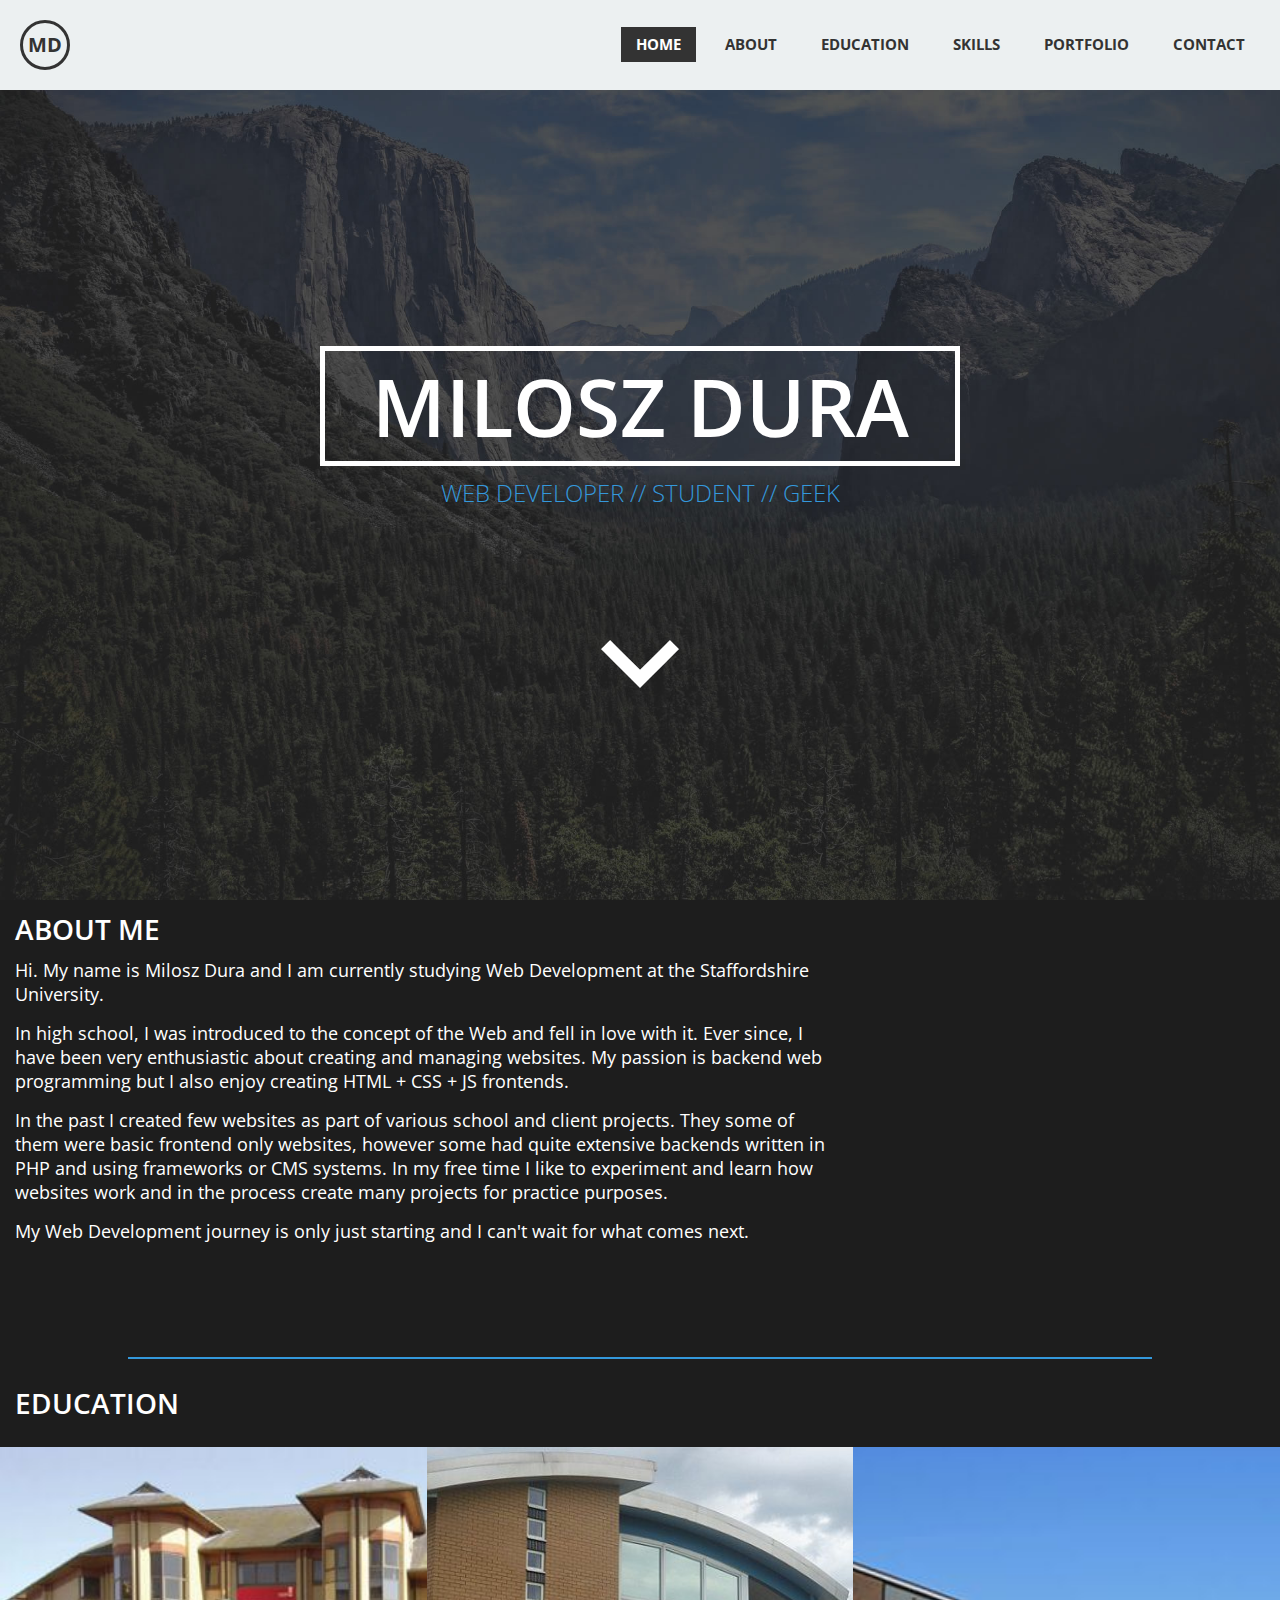
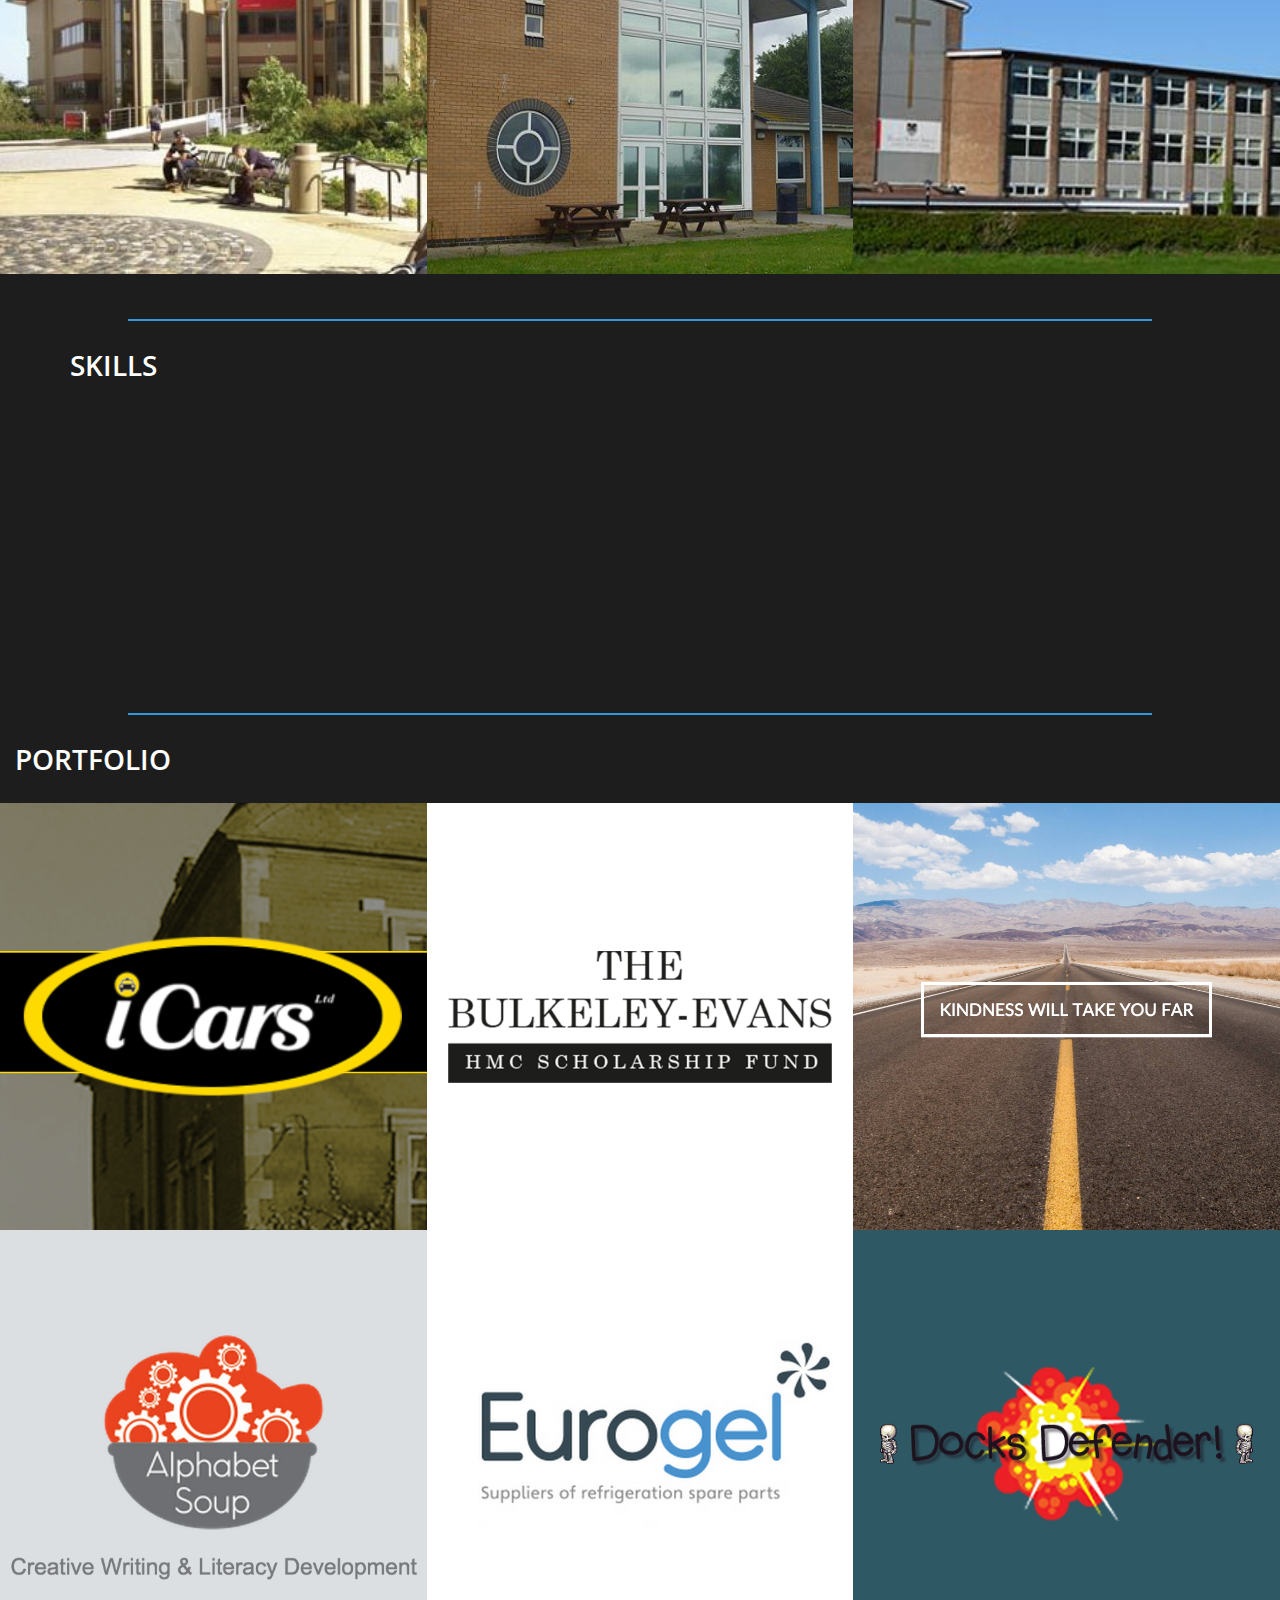
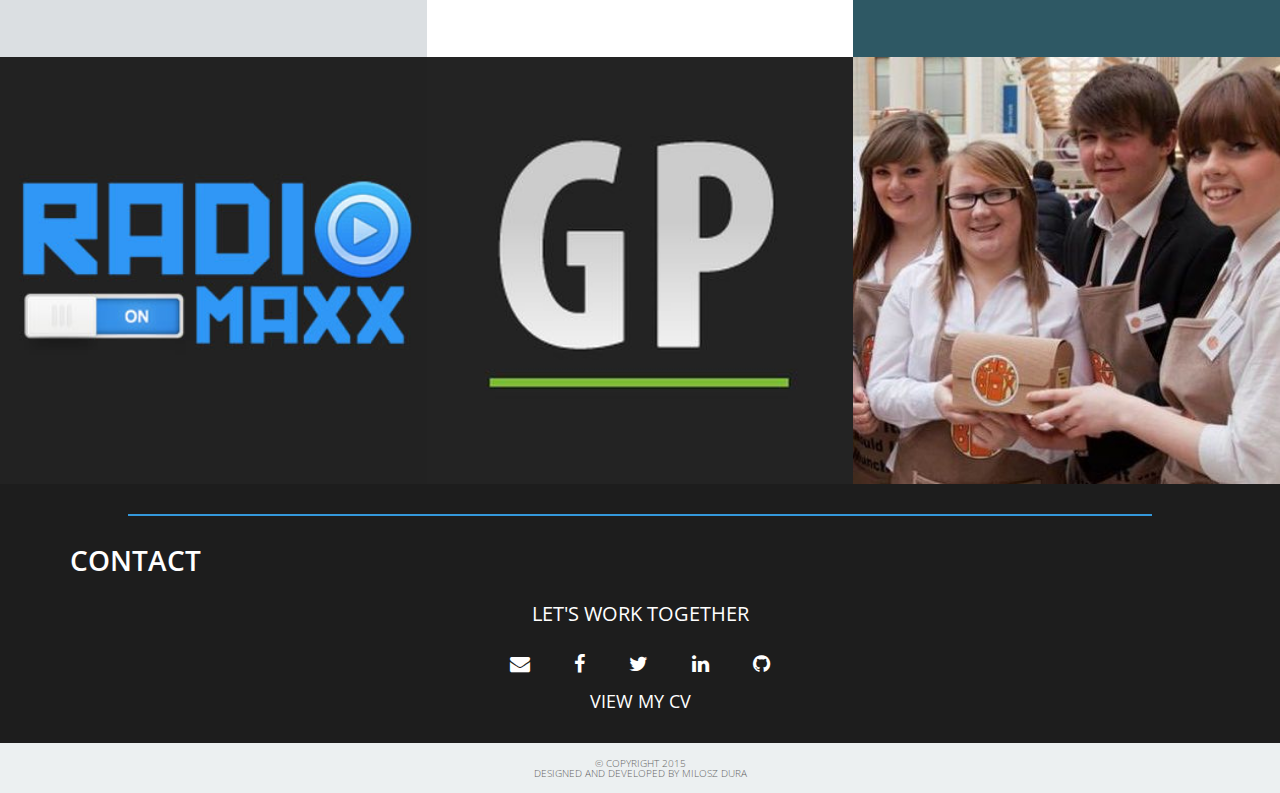
<file: index.html>
<!DOCTYPE html>
<html lang="en">
<head>
    <meta charset="UTF-8">
    <meta name="description" content="Milosz Dura - Porfolio"/>
    <meta name="author" content="Milosz Dura"/>
    <meta name="keywords" content="milosz, dura, portfolio"/>
    <meta name="viewport" content="initial-scale=1.0 maximum-scale=1.0 user-scalable=0"/>
    <title>Milosz Dura // Web Developer // Student // Geek</title>
    <link rel="stylesheet" href="https://maxcdn.bootstrapcdn.com/font-awesome/4.4.0/css/font-awesome.min.css">
    <link href='https://fonts.googleapis.com/css?family=Open+Sans:400,300,700,800,600' rel='stylesheet' type='text/css'>
    <link rel="icon" href="assets/favicon.ico?v=2" type="image/x-icon"/>
    <link rel="stylesheet" href="css/normalize.css">
    <link rel="stylesheet" href="https://maxcdn.bootstrapcdn.com/bootstrap/3.3.5/css/bootstrap.min.css">
    <link rel="stylesheet" href="css/app.css">
    <script src="https://ajax.googleapis.com/ajax/libs/jquery/2.1.3/jquery.min.js"></script>
    <script src="https://maxcdn.bootstrapcdn.com/bootstrap/3.3.5/js/bootstrap.min.js"></script>
</head>
<body ontouchstart="">
<script>
    (function (i, s, o, g, r, a, m) {
        i['GoogleAnalyticsObject'] = r;
        i[r] = i[r] || function () {
            (i[r].q = i[r].q || []).push(arguments)
        }, i[r].l = 1 * new Date();
        a = s.createElement(o),
            m = s.getElementsByTagName(o)[0];
        a.async = 1;
        a.src = g;
        m.parentNode.insertBefore(a, m)
    })(window, document, 'script', '//www.google-analytics.com/analytics.js', 'ga');

    ga('create', 'UA-50985585-2', 'auto');
    ga('send', 'pageview');
</script>
<div id="wrapper">
    <div id="menu">
        <div class="row">
            <div class="col-sm-1 left">
                <a class="welcome" title="Home">
                    <div class="mini-logo">
                        <div class="mini-logo-text">MD</div>
                    </div>
                </a>
                <div class="burger">
                    <ul>
                        <li><a><i class="fa fa-bars"></i></a></li>
                    </ul>
                </div>
            </div>
            <div class="col-sm-11">
                <ul class="menu-box">
                    <li class="welcome current"><a title="Home">Home</a></li>
                    <li class="about"><a title="About">About</a></li>
                    <li class="education"><a title="Education">Education</a></li>
                    <li class="skills"><a title="Skills">Skills</a></li>
                    <li class="portfolio"><a title="Portfolio">Portfolio</a></li>
                    <li class="contact"><a title="Contact">Contact</a></li>
                </ul>
            </div>
        </div>
    </div>
    <div id="welcome" class="section">
        <div id="welcome-content">
            <h1>Milosz Dura</h1>
            <h2>Web Developer // Student // Geek</h2>
            <div class="arrow">
                <a class="about"><img src="assets/arrow.png" alt="Arrow pointing down."></a>
            </div>
        </div>
    </div>
    <div id="about" class="section">
        <div class="row">
            <div class="col-md-12">
                <h3>ABOUT ME</h3>
            </div>
            <div class="col-sm-4 content-pic-1 hideme">
                <img src="assets/headshot.jpg">
            </div>
            <div class="col-sm-8">
                <p>Hi. My name is Milosz Dura and I am currently studying Web Development at the Staffordshire
                    University.</p>
                <p>In high school, I was introduced to the concept of the Web and fell in love with it. Ever since, I
                    have been very enthusiastic about creating and managing websites. My passion is backend web
                    programming but I also enjoy creating HTML + CSS + JS frontends.</p>
                <p>In the past I created few websites as part of various school and client projects. They some of them
                    were basic frontend only websites, however some had quite extensive backends written in PHP and
                    using frameworks or CMS systems. In my free time I like to experiment and learn how websites work
                    and in the process create many projects for practice purposes.</p>
                <p>My Web Development journey is only just starting and I can't wait for what comes next.</p>
            </div>
        </div>
    </div>
    <div class="spacer"></div>
    <div id="education" class="section">
        <div class="row">
            <div class="col-md-12">
                <h3>EDUCATION</h3>
            </div>
            <div class="col-sm-4">
                <div class="content-pic">
                    <div class="pic" style="background-image:url(assets/staffs.jpg);">
                        <div class="pic-content">
                            <div class="pic-container">
                                <p><i class="fa fa-graduation-cap"></i></p>
                                <a>
                                    <p class="border">STAFFORDSHIRE UNIVERSITY</p>
                                </a>
                                <p>2014 – PRESENT</p>
                                <p>WEB DEVELOPMENT</p>
                            </div>
                        </div>
                    </div>
                </div>
            </div>
            <div class="col-sm-4">
                <div class="content-pic">
                    <div class="pic" style="background-image:url(assets/stapen.jpg);">
                        <div class="pic-content">
                            <div class="pic-container">
                                <p><i class="fa fa-book"></i></p>
                                <a>
                                    <p class="border">STAPENHILL POST 16 CENTRE</p>
                                </a>
                                <p>2012 – 2014</p>
                                <p>DOUBLE ICT & MATHS</p>
                            </div>
                        </div>
                    </div>
                </div>
            </div>
            <div class="col-sm-4">
                <div class="content-pic">
                    <div class="pic" style="background-image:url(assets/robert.jpg);">
                        <div class="pic-content">
                            <div class="pic-container">
                                <p><i class="fa fa-pencil"></i></p>
                                <a>
                                    <p class="border">BLESSED ROBERT SUTTON CATHOLIC SPORT COLLEGE</p>
                                </a>
                                <p>2009 – 2012</p>
                                <p>8 GSCES</p>
                            </div>
                        </div>
                    </div>
                </div>
            </div>
        </div>
    </div>
    <div class="spacer"></div>
    <div id="skills" class="section">
        <div class="container">
            <div class="row">
                <div class="col-md-12">
                    <h3>SKILLS</h3>
                </div>
                <div class="col-md-4 center hideme">
                    <h4>FRONT END</h4>
                    <p><i class="fa fa-html5"></i></p>
                    <p>I build websites using latest standards. My skills include <strong>HTML</strong>,
                        <strong>CSS</strong> and <strong>JavaScript</strong> as well as frameworks and libraries such as
                        <strong>Bootstrap</strong>, <strong>Foundation</strong>, <strong>SASS</strong> and <strong>jQuery</strong>.
                    </p>
                </div>
                <div class="col-md-4 center hideme">
                    <h4>BACK END</h4>
                    <p><i class="fa fa-code"></i></p>
                    <p>My main focus is back end development. I have vast amount of skills in this area. I am
                        comfortable coding in languages such as <strong>PHP</strong> using <strong>SQL</strong>
                        databases. I am also familiar with frameworks like <strong>Laravel</strong>.</p>
                </div>
                <div class="col-md-4 center hideme">
                    <h4>EXPERIENCE</h4>
                    <p><i class="fa fa-terminal"></i></p>
                    <p>I have almost a year of professional experience in Web Development. During that time I
                        familiarised myself with a lot of new technologies and techniques such as source control using
                        <strong>Git</strong>. I have also used CMS systems such as <strong>SilverStripe</strong> and
                        <strong>Perch</strong>.</p>
                </div>
            </div>
        </div>
    </div>
    <div class="spacer"></div>
    <div id="portfolio" class="section">
        <div class="row">
            <div class="col-md-12">
                <h3>PORTFOLIO</h3>
            </div>
            <div class="col-sm-4 content-pic">
                <div class="pic" style="background-image:url(assets/icars.png);">
                    <div class="pic-content">
                        <div class="pic-container">
                            <p><i class="fa fa-paper-plane-o"></i></p>
                            <a href="https://icarsltd.com/" target="_blank">
                                <p class="border">iCars</p>
                            </a>
                            <p>Taxi company website build using Angular 2 and vanilla PHP backend.</p>
                            <p>Uses third party APIs to allow online address lookups, quoting and booking.</p>
                        </div>
                    </div>
                </div>
            </div>
            <div class="col-sm-4 content-pic">
                <div class="pic" style="background-image:url(assets/bulkeley-evans.png);">
                    <div class="pic-content">
                        <div class="pic-container">
                            <p><i class="fa fa-paper-plane-o"></i></p>
                            <a href="http://gap-year-the-bulkeley-evans.co.uk/" target="_blank">
                                <p class="border">BULKELEY EVANS</p>
                            </a>
                            <p>Bulkeley Evans is a charity website written in PHP using SilverStripe &amp; jQuery.</p>
                        </div>
                    </div>
                </div>
            </div>
            <div class="col-sm-4 content-pic">
                <div class="pic" style="background-image:url(assets/project-66.png);">
                    <div class="pic-content">
                        <div class="pic-container">
                            <p><i class="fa fa-paper-plane-o"></i></p>
                            <a href="http://project66.co.uk/" target="_blank">
                                <p class="border">PROJECT 66</p>
                            </a>
                            <p>PROJECT 66 is a charity website written in PHP using Laravel &amp; jQuery.</p>
                        </div>
                    </div>
                </div>
            </div>
            <div class="col-sm-4 content-pic">
                <div class="pic" style="background-image:url(assets/alphabet-soup.png);">
                    <div class="pic-content">
                        <div class="pic-container">
                            <p><i class="fa fa-paper-plane-o"></i></p>
                            <a href="http://alphabet-soup.co.uk/" target="_blank">
                                <p class="border">ALPHABET SOUP</p>
                            </a>
                            <p>Alphabet Soup is a business website written in PHP using Laravel &amp; jQuery.</p>
                        </div>
                    </div>
                </div>
            </div>
            <div class="col-sm-4 content-pic">
                <div class="pic" style="background-image:url(assets/eurogel.png);">
                    <div class="pic-content">
                        <div class="pic-container">
                            <p><i class="fa fa-paper-plane-o"></i></p>
                            <a href="http://eurogel.co.uk/" target="_blank">
                                <p class="border">EUROGEL</p>
                            </a>
                            <p>Eurogel Ltd is a family run business website written in PHP using jQuery.</p>
                        </div>
                    </div>
                </div>
            </div>
            <div class="col-sm-4 content-pic">
                <div class="pic" style="background-image:url(assets/docksDefender.png);">
                    <div class="pic-content">
                        <div class="pic-container">
                            <p><i class="fa fa-paper-plane-o"></i></p>
                            <a href="https://docksdefender.miloszdura.com/" target="_blank">
                                <p class="border">DOCKS DEFENDER!</p>
                            </a>
                            <p>JAVASCRIPT GAME CREATED DURING SPARE TIME.</p>
                        </div>
                    </div>
                </div>
            </div>
            <div class="col-sm-4 content-pic">
                <div class="pic" style="background-image:url(assets/radiomaxxx.jpg);">
                    <div class="pic-content">
                        <div class="pic-container">
                            <p><i class="fa fa-paper-plane-o"></i></p>
                            <a href="https://radiomaxx.miloszdura.com/" target="_blank">
                                <p class="border">RADIO MAXX</p>
                            </a>
                            <p>INTERNET RADIO STATION.</p>
                        </div>
                    </div>
                </div>
            </div>
            <div class="col-sm-4 content-pic">
                <div class="pic" style="background-image:url(assets/gamingPassion.jpg);">
                    <div class="pic-content">
                        <div class="pic-container">
                            <p><i class="fa fa-paper-plane-o"></i></p>
                            <a href="https://techblog.miloszdura.com/" target="_blank">
                                <p class="border">GAMING-PASSION</p>
                            </a>
                            <p>WEBSITE BASED AROUND NEWS AND REVIEWS OF VIDEO GAMES.</p>
                        </div>
                    </div>
                </div>
            </div>
            <div class="col-sm-4 content-pic">
                <div class="pic" style="background-image:url(assets/chocbox.jpg);">
                    <div class="pic-content">
                        <div class="pic-container">
                            <p><i class="fa fa-paper-plane-o"></i></p>
                            <a href="https://chocbox.miloszdura.com/" target="_blank">
                                <p class="border">CHOCBOX</p>
                            </a>
                            <p>CHOCBOX IS AN EXCITING NEW CHOCOLATE CREATION KIT DESIGNES TO LET YOUR CREATIVE JUICES
                                FLOW!</p>
                        </div>
                    </div>
                </div>
            </div>
        </div>
    </div>
    <div class="spacer"></div>
    <div id="contact" class="section">
        <div class="container">
            <div class="row">
                <div class="col-md-12">
                    <h3>CONTACT</h3>
                    <ul>
                        <li>LET'S WORK TOGETHER</li>
                    </ul>
                    <ul>
                        <a href="mailto:milosz.dura@gmail.com" target="_blank">
                            <li>
                                <div class="social"><i class="fa fa-envelope"></i></div>
                            </li>
                        </a>
                        <a href="https://www.facebook.com/miloszdura" target="_blank">
                            <li>
                                <div class="social"><i class="fa fa-facebook"></i></div>
                            </li>
                        </a>
                        <a href="https://twitter.com/MiloszDura" target="_blank">
                            <li>
                                <div class="social"><i class="fa fa-twitter"></i></div>
                            </li>
                        </a>
                        <a href="https://uk.linkedin.com/in/miloszdura" target="_blank">
                            <li>
                                <div class="social"><i class="fa fa-linkedin"></i></div>
                            </li>
                        </a>
                        <a href="https://github.com/miloszmd" target="_blank">
                            <li>
                                <div class="social"><i class="fa fa-github"></i></div>
                            </li>
                        </a>
                    </ul>
                    <a href="cv.pdf"><p>VIEW MY CV</p></a>
                </div>
            </div>
        </div>
    </div>
    <div id="footer">
        <div class="container">
            <div class="row">
                <div class="col-md-12">
                    <h6>&copy; COPYRIGHT 2015 <br/> DESIGNED AND DEVELOPED BY MILOSZ DURA</h6>
                </div>
            </div>
        </div>
    </div>
</div>
<script src="js/app.js"></script>
<!-- https://www.flickr.com/photos/accidentalocelot/20074281893/in/[base64] -->
</body>
</html>
</file>
<file: css/app.css>
/* line 5, ../../../../../../Library/Ruby/Gems/2.0.0/gems/compass-core-1.0.3/stylesheets/compass/reset/_utilities.scss */
html, body, div, span, applet, object, iframe,
h1, h2, h3, h4, h5, h6, p, blockquote, pre,
a, abbr, acronym, address, big, cite, code,
del, dfn, em, img, ins, kbd, q, s, samp,
small, strike, strong, sub, sup, tt, var,
b, u, i, center,
dl, dt, dd, ol, ul, li,
fieldset, form, label, legend,
table, caption, tbody, tfoot, thead, tr, th, td,
article, aside, canvas, details, embed,
figure, figcaption, footer, header, hgroup,
menu, nav, output, ruby, section, summary,
time, mark, audio, video {
  margin: 0;
  padding: 0;
  border: 0;
  font: inherit;
  font-size: 100%;
  vertical-align: baseline;
}

/* line 22, ../../../../../../Library/Ruby/Gems/2.0.0/gems/compass-core-1.0.3/stylesheets/compass/reset/_utilities.scss */
html {
  line-height: 1;
}

/* line 24, ../../../../../../Library/Ruby/Gems/2.0.0/gems/compass-core-1.0.3/stylesheets/compass/reset/_utilities.scss */
ol, ul {
  list-style: none;
}

/* line 26, ../../../../../../Library/Ruby/Gems/2.0.0/gems/compass-core-1.0.3/stylesheets/compass/reset/_utilities.scss */
table {
  border-collapse: collapse;
  border-spacing: 0;
}

/* line 28, ../../../../../../Library/Ruby/Gems/2.0.0/gems/compass-core-1.0.3/stylesheets/compass/reset/_utilities.scss */
caption, th, td {
  text-align: left;
  font-weight: normal;
  vertical-align: middle;
}

/* line 30, ../../../../../../Library/Ruby/Gems/2.0.0/gems/compass-core-1.0.3/stylesheets/compass/reset/_utilities.scss */
q, blockquote {
  quotes: none;
}
/* line 103, ../../../../../../Library/Ruby/Gems/2.0.0/gems/compass-core-1.0.3/stylesheets/compass/reset/_utilities.scss */
q:before, q:after, blockquote:before, blockquote:after {
  content: "";
  content: none;
}

/* line 32, ../../../../../../Library/Ruby/Gems/2.0.0/gems/compass-core-1.0.3/stylesheets/compass/reset/_utilities.scss */
a img {
  border: none;
}

/* line 116, ../../../../../../Library/Ruby/Gems/2.0.0/gems/compass-core-1.0.3/stylesheets/compass/reset/_utilities.scss */
article, aside, details, figcaption, figure, footer, header, hgroup, main, menu, nav, section, summary {
  display: block;
}

/* line 7, ../sass/common.scss */
a:link, a:visited, a:active, a:hover {
  text-decoration: none;
  cursor: pointer;
}

/* line 13, ../sass/common.scss */
.left {
  text-align: left;
}

/* line 16, ../sass/common.scss */
.right {
  text-align: right;
}

/* line 19, ../sass/common.scss */
.mini-logo {
  width: 50px;
  height: 50px;
  margin: 5px;
  border: 3px solid #333;
  color: #333;
  border-radius: 50px;
  text-align: center;
  display: table;
  transition: background-color .2s, color .2s;
  -webkit-transition: background-color .2s, color .2s;
  -moz-transition: background-color .2s, color .2s;
  -o-transition: background-color .2s, color .2s;
  -ms-transition: background-color .2s, color .2s;
}

/* line 34, ../sass/common.scss */
.mini-logo:hover {
  background-color: #333;
  color: #fff;
}

/* line 38, ../sass/common.scss */
.mini-logo-text {
  display: table-cell;
  vertical-align: middle;
  font-size: 1.250em;
  font-weight: 700;
}

/* line 45, ../sass/common.scss */
.hideme {
  opacity: 0;
}

/* line 48, ../sass/common.scss */
.spacer {
  border-top: 2px solid #3498db;
  margin: 15px auto;
  width: 80%;
}

/* line 53, ../sass/common.scss */
strong {
  font-weight: 600;
}

@keyframes glow {
  0% {
    transform: scale(1);
  }
  50% {
    transform: scale(1.2);
  }
  100% {
    transform: scale(1);
  }
}
@-moz-keyframes glow {
  0% {
    transform: scale(1);
  }
  50% {
    transform: scale(1.2);
  }
  100% {
    transform: scale(1);
  }
}
@-webkit-keyframes glow {
  0% {
    transform: scale(1);
  }
  50% {
    transform: scale(1.2);
  }
  100% {
    transform: scale(1);
  }
}
@-ms-keyframes glow {
  0% {
    transform: scale(1);
  }
  50% {
    transform: scale(1.2);
  }
  100% {
    transform: scale(1);
  }
}
@-o-keyframes glow {
  0% {
    transform: scale(1);
  }
  50% {
    transform: scale(1.2);
  }
  100% {
    transform: scale(1);
  }
}
/* arrow anim */
@keyframes arrowAnim {
  from {
    transform: translate(0, 0);
  }
  to {
    transform: translate(0, 10px);
  }
}
/* line 4, ../sass/app.scss */
body {
  font-family: 'Open Sans', sans-serif;
}
@media (max-width: 768px) {
  /* line 4, ../sass/app.scss */
  body {
    overflow-x: hidden;
  }
}
/* line 11, ../sass/app.scss */
body #wrapper {
  margin: 0px auto;
  width: 100%;
}
/* line 15, ../sass/app.scss */
body #wrapper #menu {
  position: fixed;
  top: 0px;
  left: 0px;
  right: 0px;
  width: 100%;
  padding: 15px;
  background-color: #ecf0f1;
  z-index: 999;
  color: #fff;
}
@media (max-width: 768px) {
  /* line 26, ../sass/app.scss */
  body #wrapper #menu .col-sm-1 {
    width: 100%;
  }
}
@media (max-width: 768px) {
  /* line 32, ../sass/app.scss */
  body #wrapper #menu .col-sm-11 {
    width: 100%;
  }
}
/* line 38, ../sass/app.scss */
body #wrapper #menu .burger {
  position: absolute;
  top: -5px;
  right: 15px;
  display: none;
}
@media (max-width: 768px) {
  /* line 38, ../sass/app.scss */
  body #wrapper #menu .burger {
    display: inline-block;
  }
}
@media (min-width: 768px) {
  /* line 38, ../sass/app.scss */
  body #wrapper #menu .burger {
    top: 0;
  }
}
@media (max-width: 768px) {
  /* line 53, ../sass/app.scss */
  body #wrapper #menu .menu-box {
    display: none;
  }
}
/* line 59, ../sass/app.scss */
body #wrapper #menu ul {
  vertical-align: middle;
  padding: 12px 0;
  text-transform: uppercase;
  text-align: right;
}
@media (max-width: 768px) {
  /* line 59, ../sass/app.scss */
  body #wrapper #menu ul {
    text-align: center;
  }
}
/* line 69, ../sass/app.scss */
body #wrapper #menu ul .current {
  background-color: #333;
}
/* line 72, ../sass/app.scss */
body #wrapper #menu ul .current a {
  color: #fff;
}
/* line 77, ../sass/app.scss */
body #wrapper #menu ul li {
  list-style: none;
  display: inline-block;
  margin: 0 5px;
  padding: 10px 0;
  font-size: 15px;
  font-weight: 700;
  color: #333;
}
/* line 86, ../sass/app.scss */
body #wrapper #menu ul li:hover {
  transition: background-color .2s, color .2s;
  -webkit-transition: background-color .2s, color .2s;
  -moz-transition: background-color .2s, color .2s;
  -o-transition: background-color .2s, color .2s;
  -ms-transition: background-color .2s, color .2s;
  background-color: #333;
}
/* line 94, ../sass/app.scss */
body #wrapper #menu ul li:hover a {
  color: #fff;
}
/* line 99, ../sass/app.scss */
body #wrapper #menu ul li a {
  color: #333;
  padding: 10px 15px;
}
@media (max-width: 768px) {
  /* line 77, ../sass/app.scss */
  body #wrapper #menu ul li {
    display: block;
  }
}
/* line 111, ../sass/app.scss */
body #wrapper #welcome {
  text-align: center;
  width: 100%;
  height: 100vh;
  display: table;
  position: relative;
  background-image: url(../assets/welcome.jpg);
  background-size: cover;
}
/* line 120, ../sass/app.scss */
body #wrapper #welcome-content {
  max-width: 100%;
  height: 100vh;
  display: table-cell;
  vertical-align: middle;
  text-transform: uppercase;
  color: #fff;
  position: realtive;
}
/* line 129, ../sass/app.scss */
body #wrapper #welcome-content h1 {
  font-weight: 600;
  font-size: 5em;
  position: relative;
  left: 25%;
  width: 50%;
  padding: 15px;
  margin-bottom: 15px;
  border: 5px solid #fff;
}
@media (max-width: 768px) {
  /* line 129, ../sass/app.scss */
  body #wrapper #welcome-content h1 {
    font-size: 2.5em;
    text-align: center;
  }
}
@media (max-width: 400px) {
  /* line 129, ../sass/app.scss */
  body #wrapper #welcome-content h1 {
    font-size: 1.5em;
    text-align: center;
  }
}
/* line 150, ../sass/app.scss */
body #wrapper #welcome-content h2 {
  font-weight: 300;
  font-size: 1.5em;
  color: #3498db;
}
@media (max-width: 768px) {
  /* line 150, ../sass/app.scss */
  body #wrapper #welcome-content h2 {
    font-size: 1em;
  }
}
/* line 160, ../sass/app.scss */
body #wrapper #welcome-content .arrow {
  position: relative;
  top: 15%;
  cursor: pointer;
  animation-duration: 0.5s;
  animation-name: arrowAnim;
  animation-iteration-count: infinite;
  animation-direction: alternate;
}
/* line 169, ../sass/app.scss */
body #wrapper #welcome-content .arrow img {
  height: 3rem;
}
/* line 173, ../sass/app.scss */
body #wrapper #welcome-content .arrow a {
  color: #fff;
}
/* line 176, ../sass/app.scss */
body #wrapper #welcome-content .arrow a:hover {
  color: #3498db;
}
/* line 184, ../sass/app.scss */
body #wrapper #education a, body #wrapper #portfolio a {
  color: #fff;
}
/* line 187, ../sass/app.scss */
body #wrapper #education a:hover, body #wrapper #portfolio a:hover {
  color: #333;
}
/* line 191, ../sass/app.scss */
body #wrapper #education .col-sm-4, body #wrapper #education .col-md-4, body #wrapper #portfolio .col-sm-4, body #wrapper #portfolio .col-md-4 {
  padding-left: 0;
  padding-right: 0;
}
/* line 197, ../sass/app.scss */
body #wrapper #skills {
  text-align: center;
}
/* line 198, ../sass/app.scss */
body #wrapper #skills h3 {
  text-align: left;
}
/* line 203, ../sass/app.scss */
body #wrapper #skills .fa {
  font-size: 50px;
  line-height: 75px;
  color: #3498db;
  -webkit-animation: glow 5s;
  -moz-animation: glow 5s;
  -ms-animation: glow 5s;
  -o-animation: glow 5s;
  animation: glow 5s;
  transition: all 0.3s ease;
  animation-iteration-count: infinite;
}
/* line 220, ../sass/app.scss */
body #wrapper #portfolio h3 {
  margin-bottom: 15px;
}
/* line 223, ../sass/app.scss */
body #wrapper #portfolio .pic {
  margin: 0 auto !important;
}
/* line 228, ../sass/app.scss */
body #wrapper #contact {
  padding: 15px;
}
/* line 231, ../sass/app.scss */
body #wrapper #contact a {
  color: #000;
  transition: all 0.3s ease;
}
/* line 235, ../sass/app.scss */
body #wrapper #contact a:hover {
  color: #3498db;
  text-decoration: none;
}
/* line 241, ../sass/app.scss */
body #wrapper #contact ul {
  text-align: center;
}
/* line 244, ../sass/app.scss */
body #wrapper #contact ul li {
  list-style: none;
  display: inline-block;
  padding: 15px 20px;
  text-align: center;
  vertical-align: middle;
  font-size: 20px;
}
/* line 254, ../sass/app.scss */
body #wrapper #contact p {
  text-align: center;
}
/* line 258, ../sass/app.scss */
body #wrapper #footer {
  padding: 15px;
  color: #666;
  text-align: center;
  background-color: #ecf0f1;
}
/* line 264, ../sass/app.scss */
body #wrapper #footer h6 {
  font-size: 10px;
  font-weight: 100;
}
/* line 270, ../sass/app.scss */
body #wrapper #about, body #wrapper #education, body #wrapper #skills, body #wrapper #portfolio, body #wrapper #contact, body #wrapper #footer {
  padding: 15px;
}
/* line 273, ../sass/app.scss */
body #wrapper #about h3, body #wrapper #education h3, body #wrapper #skills h3, body #wrapper #portfolio h3, body #wrapper #contact h3, body #wrapper #footer h3 {
  font-size: 28px;
  padding-bottom: 15px;
  font-weight: 600;
}
/* line 279, ../sass/app.scss */
body #wrapper #about p, body #wrapper #education p, body #wrapper #skills p, body #wrapper #portfolio p, body #wrapper #contact p, body #wrapper #footer p {
  font-size: 18px;
  line-height: 24px;
  margin-bottom: 15px;
}
/* line 285, ../sass/app.scss */
body #wrapper #about .content-pic-1, body #wrapper #education .content-pic-1, body #wrapper #skills .content-pic-1, body #wrapper #portfolio .content-pic-1, body #wrapper #contact .content-pic-1, body #wrapper #footer .content-pic-1 {
  float: right;
}
@media (max-width: 767px) {
  /* line 285, ../sass/app.scss */
  body #wrapper #about .content-pic-1, body #wrapper #education .content-pic-1, body #wrapper #skills .content-pic-1, body #wrapper #portfolio .content-pic-1, body #wrapper #contact .content-pic-1, body #wrapper #footer .content-pic-1 {
    float: none;
  }
}
/* line 293, ../sass/app.scss */
body #wrapper #about .content-pic, body #wrapper #education .content-pic, body #wrapper #skills .content-pic, body #wrapper #portfolio .content-pic, body #wrapper #contact .content-pic, body #wrapper #footer .content-pic {
  text-align: center;
}
/* line 296, ../sass/app.scss */
body #wrapper #about .content-pic .pic, body #wrapper #education .content-pic .pic, body #wrapper #skills .content-pic .pic, body #wrapper #portfolio .content-pic .pic, body #wrapper #contact .content-pic .pic, body #wrapper #footer .content-pic .pic {
  height: 70vh;
  position: relative;
  transition: all 0.3s ease;
  background-size: cover;
  background-position: center;
  margin: 15px auto;
}
@media (max-width: 768px) {
  /* line 296, ../sass/app.scss */
  body #wrapper #about .content-pic .pic, body #wrapper #education .content-pic .pic, body #wrapper #skills .content-pic .pic, body #wrapper #portfolio .content-pic .pic, body #wrapper #contact .content-pic .pic, body #wrapper #footer .content-pic .pic {
    margin: 0 auto;
  }
}
/* line 308, ../sass/app.scss */
body #wrapper #about .content-pic .pic:hover, body #wrapper #about .content-pic .pic:active, body #wrapper #education .content-pic .pic:hover, body #wrapper #education .content-pic .pic:active, body #wrapper #skills .content-pic .pic:hover, body #wrapper #skills .content-pic .pic:active, body #wrapper #portfolio .content-pic .pic:hover, body #wrapper #portfolio .content-pic .pic:active, body #wrapper #contact .content-pic .pic:hover, body #wrapper #contact .content-pic .pic:active, body #wrapper #footer .content-pic .pic:hover, body #wrapper #footer .content-pic .pic:active {
  transform: translate3d(0, 0, 0) scale(1.01);
  box-shadow: 3px 3px 3px rgba(0, 0, 0, 0.3);
  z-index: 500;
}
/* line 314, ../sass/app.scss */
body #wrapper #about .content-pic .pic .pic-content, body #wrapper #education .content-pic .pic .pic-content, body #wrapper #skills .content-pic .pic .pic-content, body #wrapper #portfolio .content-pic .pic .pic-content, body #wrapper #contact .content-pic .pic .pic-content, body #wrapper #footer .content-pic .pic .pic-content {
  opacity: 0;
  position: relative;
  width: 100%;
  height: 100%;
  transition: all 0.2s ease;
  color: #fff;
  overflow: hidden;
}
/* line 323, ../sass/app.scss */
body #wrapper #about .content-pic .pic .pic-content:hover, body #wrapper #education .content-pic .pic .pic-content:hover, body #wrapper #skills .content-pic .pic .pic-content:hover, body #wrapper #portfolio .content-pic .pic .pic-content:hover, body #wrapper #contact .content-pic .pic .pic-content:hover, body #wrapper #footer .content-pic .pic .pic-content:hover {
  opacity: 1;
  background-color: rgba(0, 0, 0, 0.8);
}
/* line 328, ../sass/app.scss */
body #wrapper #about .content-pic .pic .pic-content .pic-container, body #wrapper #education .content-pic .pic .pic-content .pic-container, body #wrapper #skills .content-pic .pic .pic-content .pic-container, body #wrapper #portfolio .content-pic .pic .pic-content .pic-container, body #wrapper #contact .content-pic .pic .pic-content .pic-container, body #wrapper #footer .content-pic .pic .pic-content .pic-container {
  position: relative;
  height: 100%;
  width: 100%;
  padding: 15px;
}
/* line 334, ../sass/app.scss */
body #wrapper #about .content-pic .pic .pic-content .pic-container .fa, body #wrapper #education .content-pic .pic .pic-content .pic-container .fa, body #wrapper #skills .content-pic .pic .pic-content .pic-container .fa, body #wrapper #portfolio .content-pic .pic .pic-content .pic-container .fa, body #wrapper #contact .content-pic .pic .pic-content .pic-container .fa, body #wrapper #footer .content-pic .pic .pic-content .pic-container .fa {
  font-size: 25px;
}
/* line 338, ../sass/app.scss */
body #wrapper #about .content-pic .pic .pic-content .pic-container p, body #wrapper #education .content-pic .pic .pic-content .pic-container p, body #wrapper #skills .content-pic .pic .pic-content .pic-container p, body #wrapper #portfolio .content-pic .pic .pic-content .pic-container p, body #wrapper #contact .content-pic .pic .pic-content .pic-container p, body #wrapper #footer .content-pic .pic .pic-content .pic-container p {
  padding: 5px;
  font-weight: 100;
  text-transform: uppercase;
}
/* line 344, ../sass/app.scss */
body #wrapper #about .content-pic .pic .pic-content .pic-container .border, body #wrapper #education .content-pic .pic .pic-content .pic-container .border, body #wrapper #skills .content-pic .pic .pic-content .pic-container .border, body #wrapper #portfolio .content-pic .pic .pic-content .pic-container .border, body #wrapper #contact .content-pic .pic .pic-content .pic-container .border, body #wrapper #footer .content-pic .pic .pic-content .pic-container .border {
  border: 1px solid #fff;
  transition: all 0.3s ease;
}
/* line 348, ../sass/app.scss */
body #wrapper #about .content-pic .pic .pic-content .pic-container .border:hover, body #wrapper #education .content-pic .pic .pic-content .pic-container .border:hover, body #wrapper #skills .content-pic .pic .pic-content .pic-container .border:hover, body #wrapper #portfolio .content-pic .pic .pic-content .pic-container .border:hover, body #wrapper #contact .content-pic .pic .pic-content .pic-container .border:hover, body #wrapper #footer .content-pic .pic .pic-content .pic-container .border:hover {
  background-color: #fff;
}
/* line 357, ../sass/app.scss */
body #wrapper #about .staffs, body #wrapper #education .staffs, body #wrapper #skills .staffs, body #wrapper #portfolio .staffs, body #wrapper #contact .staffs, body #wrapper #footer .staffs {
  background-image: url(../assets/staffs.jpg);
}
/* line 360, ../sass/app.scss */
body #wrapper #about .stapen, body #wrapper #education .stapen, body #wrapper #skills .stapen, body #wrapper #portfolio .stapen, body #wrapper #contact .stapen, body #wrapper #footer .stapen {
  background-image: url(../assets/stapen.jpg);
}
/* line 363, ../sass/app.scss */
body #wrapper #about .robert, body #wrapper #education .robert, body #wrapper #skills .robert, body #wrapper #portfolio .robert, body #wrapper #contact .robert, body #wrapper #footer .robert {
  background-image: url(../assets/robert.jpg);
}
/* line 367, ../sass/app.scss */
body #wrapper #about img, body #wrapper #education img, body #wrapper #skills img, body #wrapper #portfolio img, body #wrapper #contact img, body #wrapper #footer img {
  width: 100%;
  padding: 0 15px;
}
@media (max-width: 767px) {
  /* line 367, ../sass/app.scss */
  body #wrapper #about img, body #wrapper #education img, body #wrapper #skills img, body #wrapper #portfolio img, body #wrapper #contact img, body #wrapper #footer img {
    padding: 15px;
  }
}
</file>
